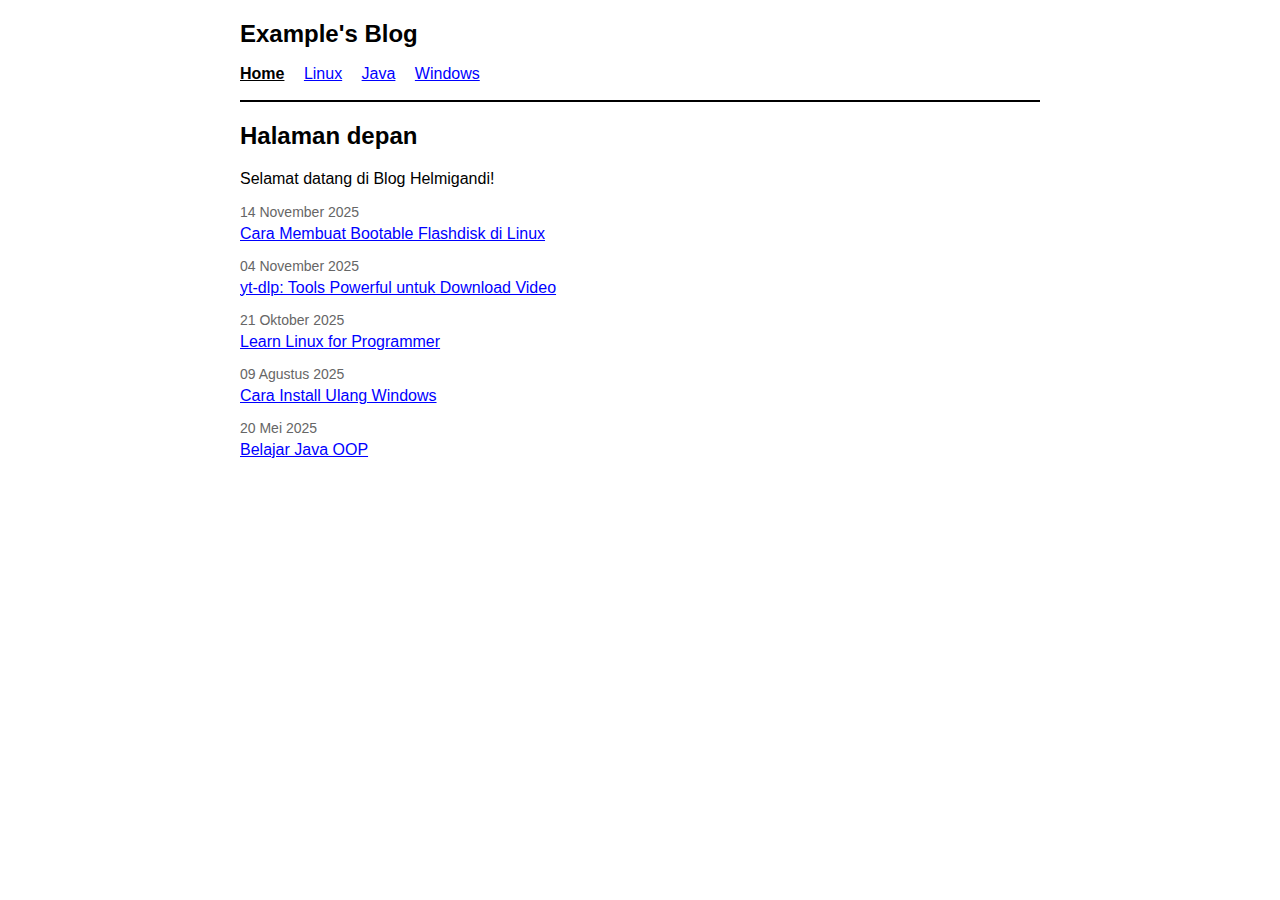
<file: index.html>
<!DOCTYPE html>
<html lang="en">
<head>
    <meta charset="UTF-8">
    <meta name="viewport" content="width=device-width, initial-scale=1.0">
    <title>Helmigandi - Halaman depan</title>
    <link rel="stylesheet" href="css/style.css">
    <!-- Favicon -->
    <link rel="icon" type="image/x-icon" href="images/favicon.ico">
    <link rel="icon" type="image/png" sizes="32x32" href="images/favicon-32x32.png">
    <link rel="icon" type="image/png" sizes="16x16" href="images/favicon-16x16.png">
    <!-- RSS Feed -->
    <link rel="alternate" type="application/rss+xml" title="Helmigandi's Blog RSS Feed" href="rss.xml">
</head>
<body data-page="home">
    <div id="navbar"></div>

    <h2>Halaman depan</h2>
    <p>Selamat datang di Blog Helmigandi!</p>

    <div id="posts-list"></div>

    <script src="js/navbar-home.js"></script>
    <script src="js/posts/linux.js"></script>
    <script src="js/posts/windows.js"></script>
    <script src="js/posts/java.js"></script>
    <script src="js/posts.js"></script>
    <script>
        displayPosts('all');
    </script>
</body>
</html>
</file>
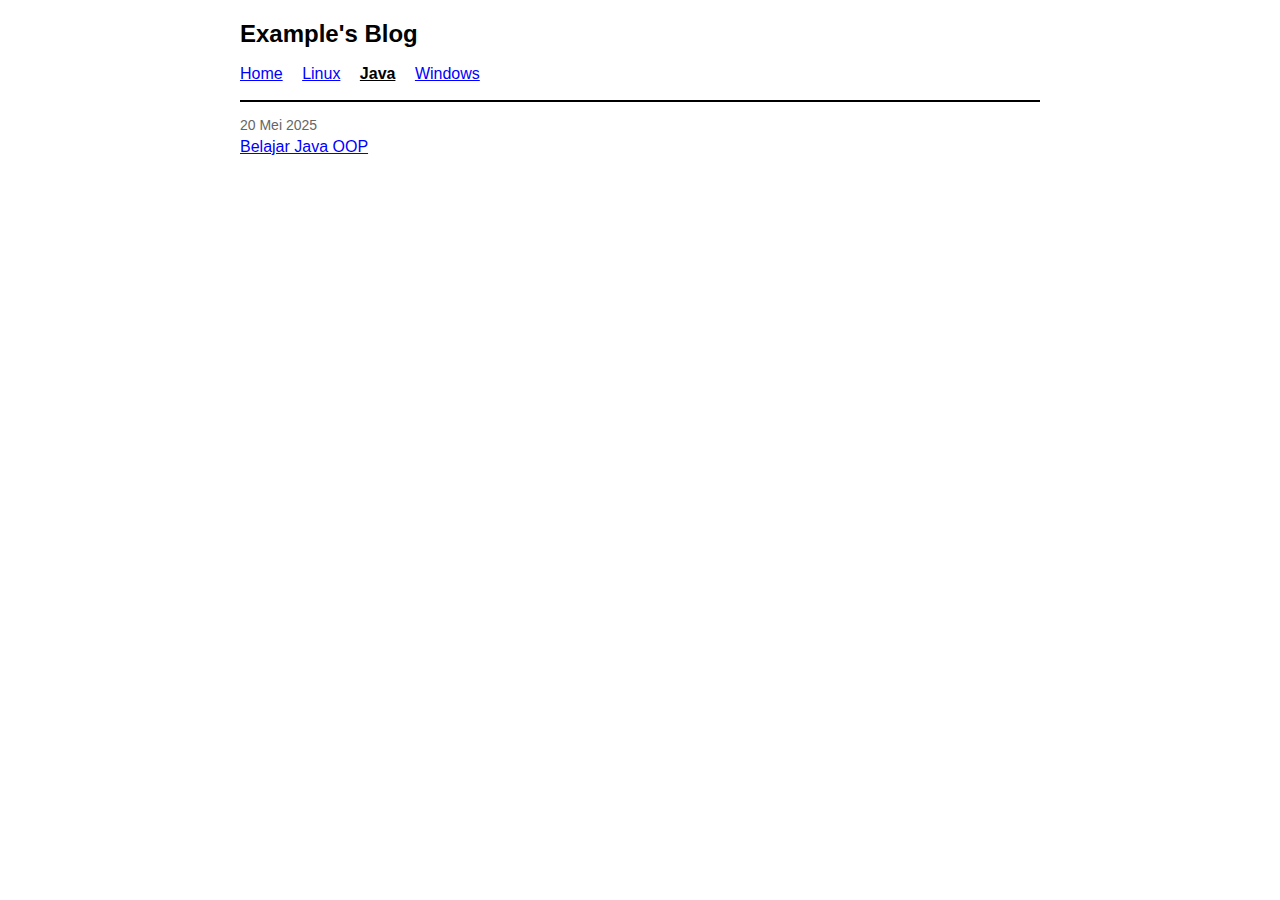
<file: pages/java.html>
<!DOCTYPE html>
<html lang="en">
<head>
    <meta charset="UTF-8">
    <meta name="viewport" content="width=device-width, initial-scale=1.0">
    <title>Java - Helmigandi</title>
    <link rel="stylesheet" href="../css/style.css">
</head>
<body data-page="java">
    <div id="navbar"></div>

    <!-- <h2>Java Page</h2> -->
    <!-- <p>Java content goes here...</p> -->

    <div id="posts-list"></div>

    <script src="../js/navbar.js"></script>
    <script src="../js/posts/java.js"></script>
    <script src="../js/posts.js"></script>
    <script>
        displayPosts('java');
    </script>
</body>
</html>
</file>
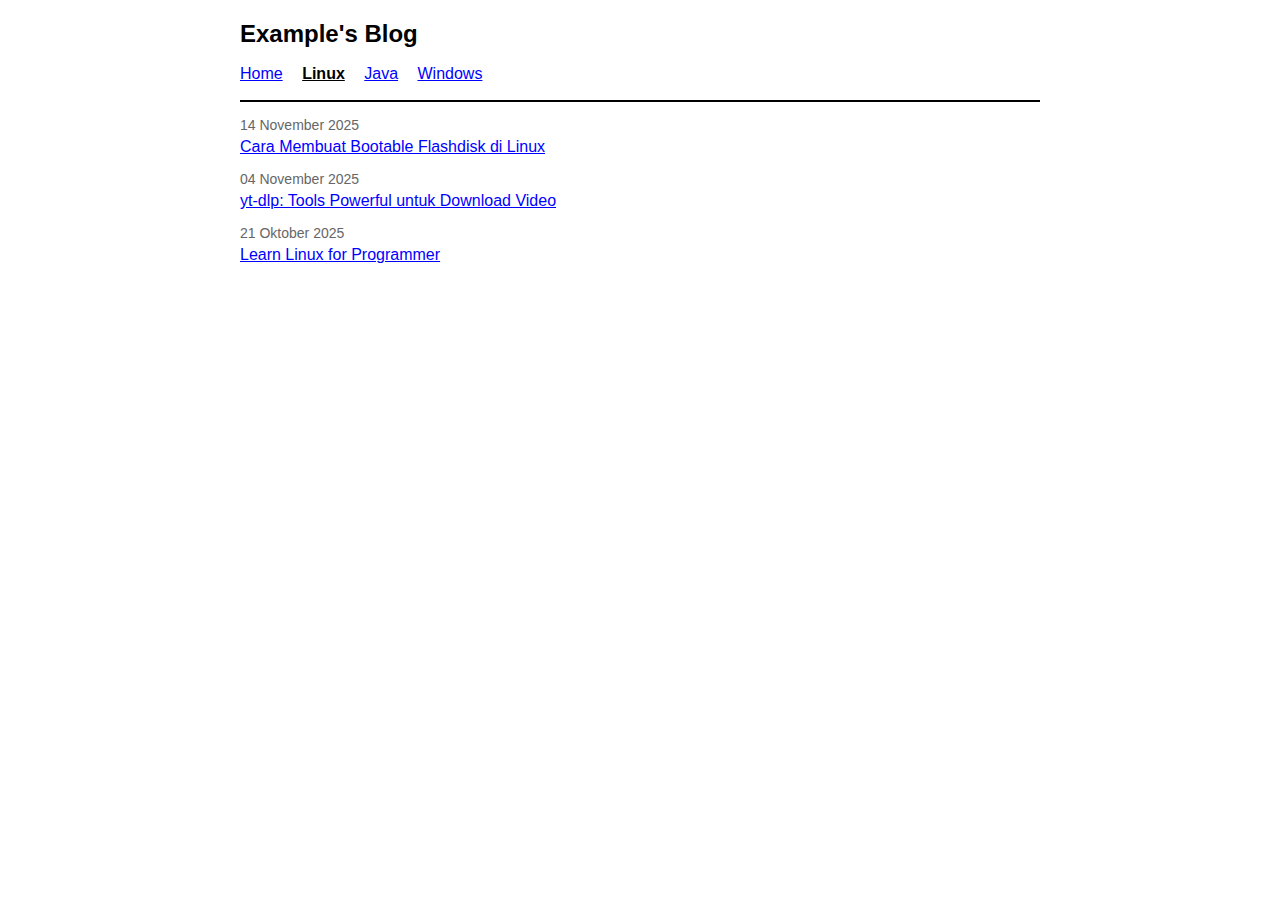
<file: pages/linux.html>
<!DOCTYPE html>
<html lang="en">
<head>
    <meta charset="UTF-8">
    <meta name="viewport" content="width=device-width, initial-scale=1.0">
    <title>Linux - Example's Blog</title>
    <link rel="stylesheet" href="../css/style.css">
</head>
<body data-page="linux">
    <div id="navbar"></div>

    <!-- <h2>Linux Page</h2> -->
    <!-- <p>Linux content goes here...</p> -->

    <div id="posts-list"></div>

    <script src="../js/navbar.js"></script>
    <script src="../js/posts/linux.js"></script>
    <script src="../js/posts.js"></script>
    <script>
        displayPosts('linux');
    </script>
</body>
</html>
</file>
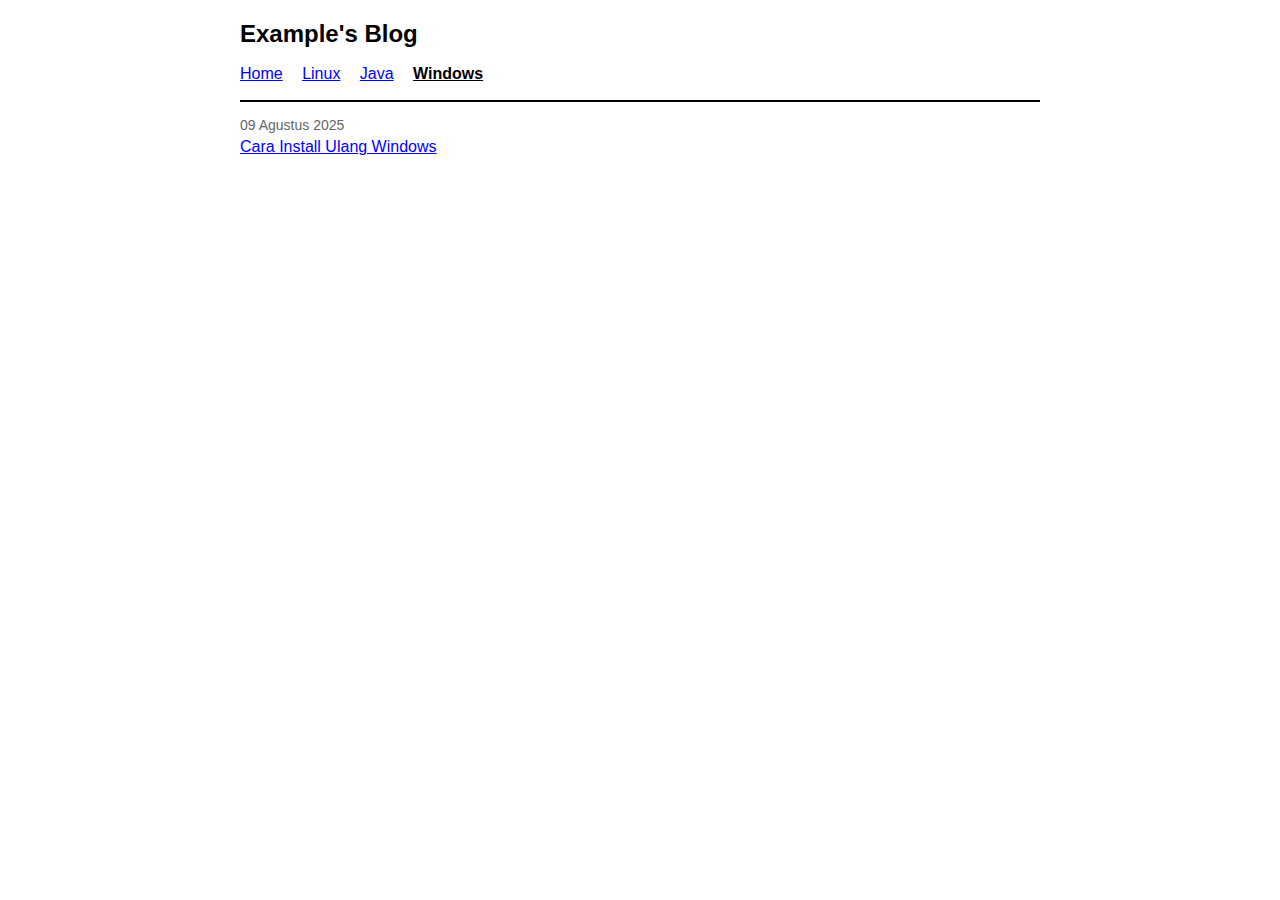
<file: pages/windows.html>
<!DOCTYPE html>
<html lang="en">
<head>
    <meta charset="UTF-8">
    <meta name="viewport" content="width=device-width, initial-scale=1.0">
    <title>Windows - Example's Blog</title>
    <link rel="stylesheet" href="../css/style.css">
</head>
<body data-page="windows">
    <div id="navbar"></div>

    <!-- <h2>Windows Page</h2> -->
    <!-- <p>Windows content goes here...</p> -->

    <div id="posts-list"></div>

    <script src="../js/navbar.js"></script>
    <script src="../js/posts/windows.js"></script>
    <script src="../js/posts.js"></script>
    <script>
        displayPosts('windows');
    </script>
</body>
</html>
</file>
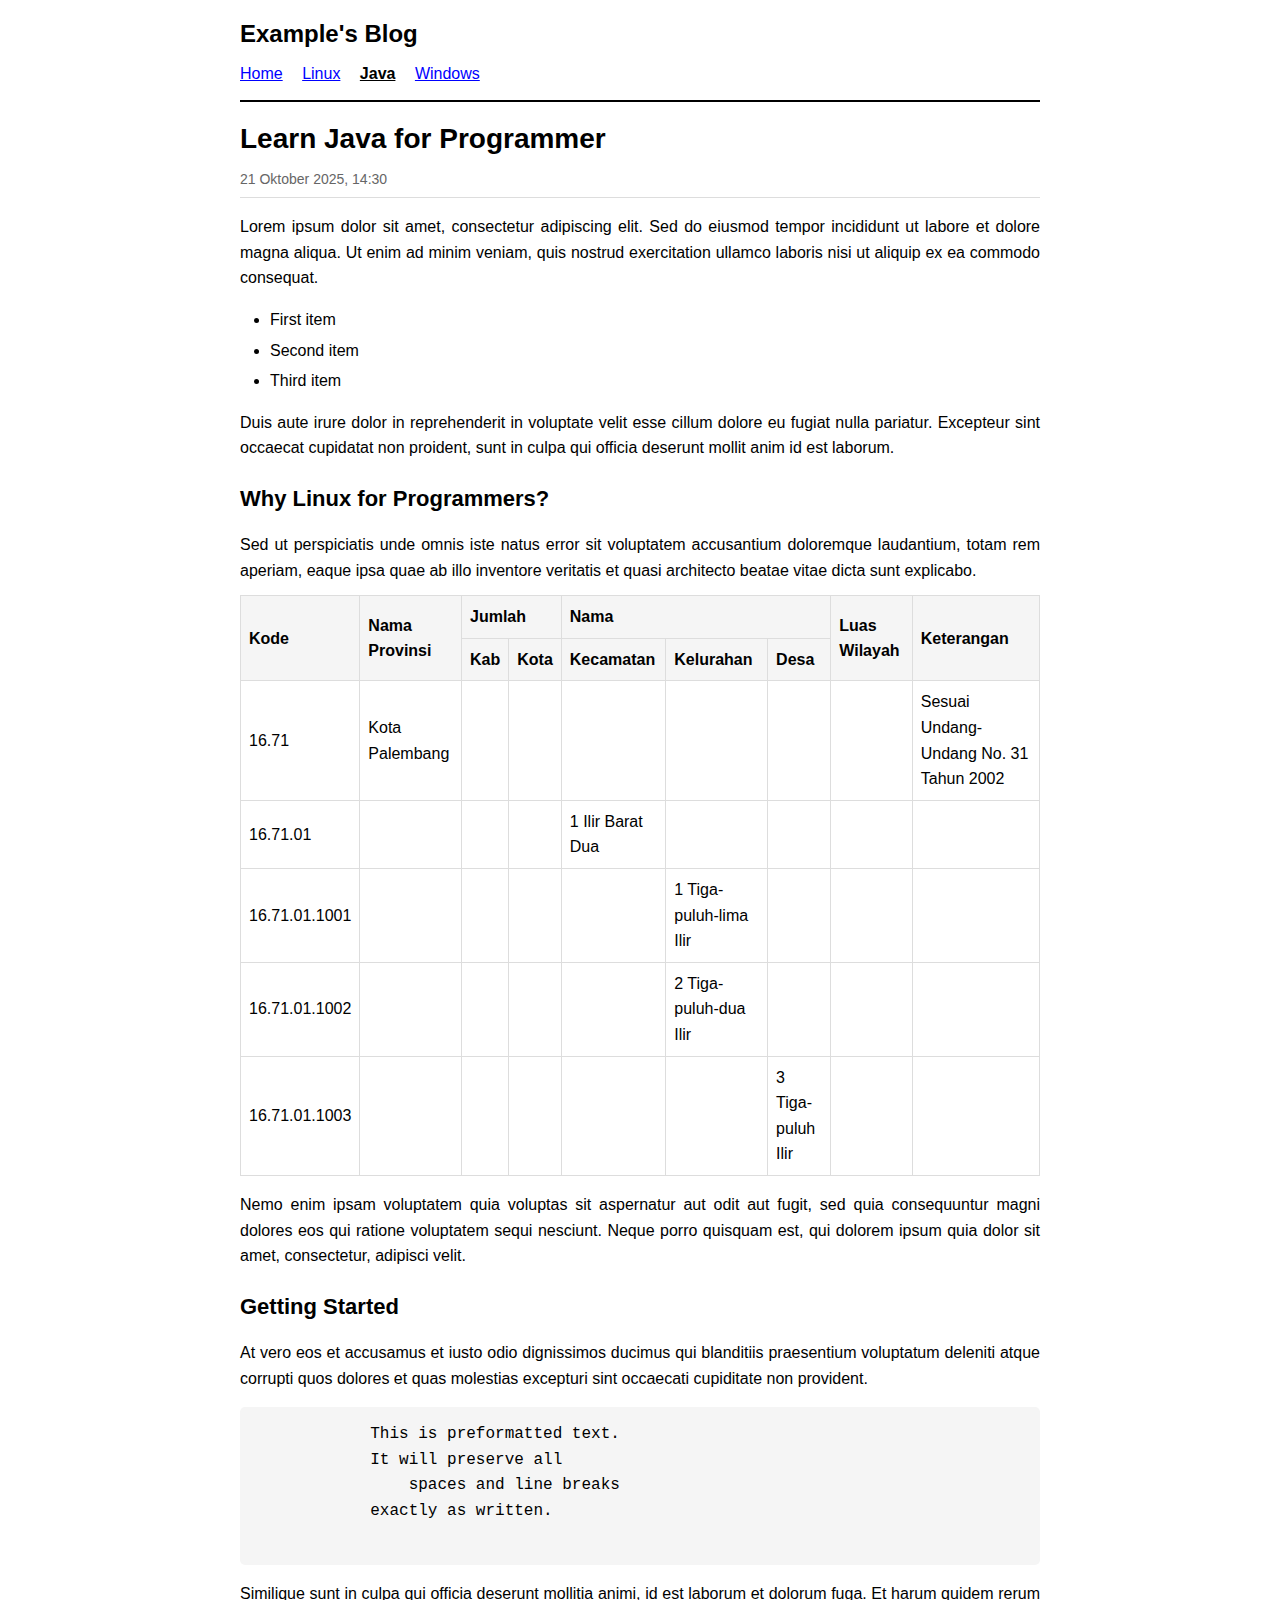
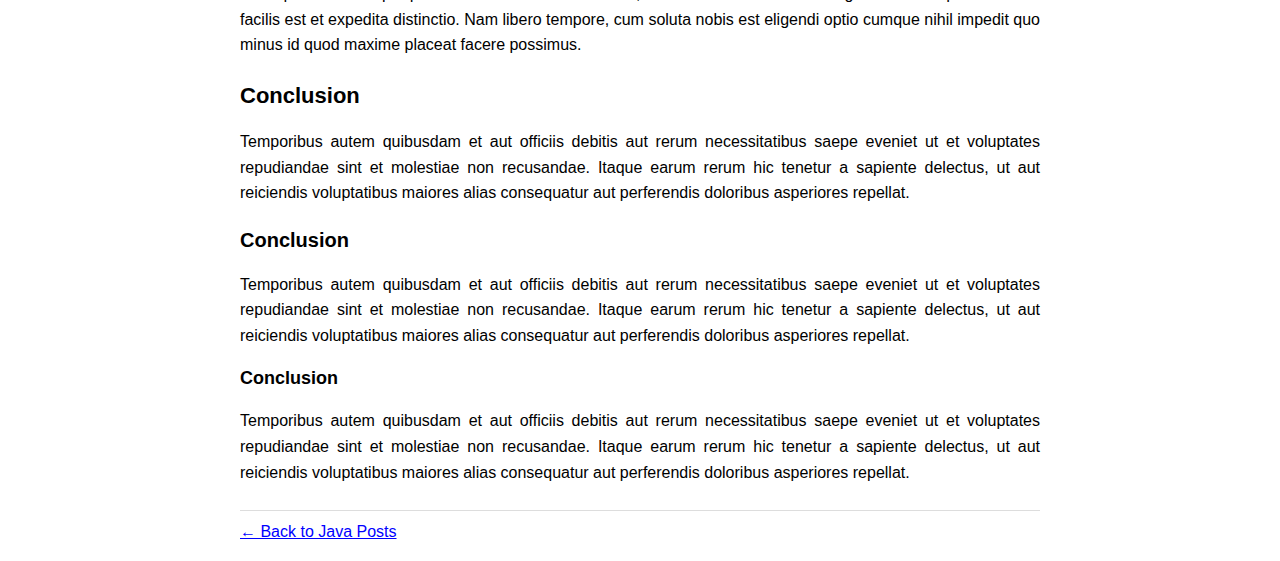
<file: posts/java/belajar-java-oop.html>
<!DOCTYPE html>
<html lang="en">
  <head>
    <meta charset="UTF-8" />
    <meta name="viewport" content="width=device-width, initial-scale=1.0" />
    <title>Learn Java for Programmer - Helmigandi</title>
    <link rel="stylesheet" href="../../css/style.css" />
    <link rel="stylesheet" href="../../css/post.css" />
  </head>
  <body data-page="java">
    <div id="navbar"></div>

    <article class="post-content">
      <h1 class="post-title">Learn Java for Programmer</h1>
      <p class="post-meta">21 Oktober 2025, 14:30</p>

      <div class="post-body">
        <p>
          Lorem ipsum dolor sit amet, consectetur adipiscing elit. Sed do eiusmod tempor incididunt ut labore et dolore
          magna aliqua. Ut enim ad minim veniam, quis nostrud exercitation ullamco laboris nisi ut aliquip ex ea commodo
          consequat.
        </p>

        <ul>
          <li>First item</li>
          <li>Second item</li>
          <li>Third item</li>
        </ul>
        <p>
          Duis aute irure dolor in reprehenderit in voluptate velit esse cillum dolore eu fugiat nulla pariatur.
          Excepteur sint occaecat cupidatat non proident, sunt in culpa qui officia deserunt mollit anim id est laborum.
        </p>

        <h2>Why Linux for Programmers?</h2>

        <p>
          Sed ut perspiciatis unde omnis iste natus error sit voluptatem accusantium doloremque laudantium, totam rem
          aperiam, eaque ipsa quae ab illo inventore veritatis et quasi architecto beatae vitae dicta sunt explicabo.
        </p>

        <table>
          <thead>
            <tr>
              <th rowspan="2">Kode</th>
              <th rowspan="2">Nama Provinsi</th>
              <th colspan="2">Jumlah</th>
              <th colspan="3">Nama</th>
              <th rowspan="2">Luas Wilayah</th>
              <th rowspan="2">Keterangan</th>
            </tr>
            <tr>
              <th>Kab</th>
              <th>Kota</th>
              <th>Kecamatan</th>
              <th>Kelurahan</th>
              <th>Desa</th>
            </tr>
          </thead>
          <tbody>
            <tr>
              <td>16.71</td>
              <td>Kota Palembang</td>
              <td></td>
              <td></td>
              <td></td>
              <td></td>
              <td></td>
              <td></td>
              <td>Sesuai Undang-Undang No. 31 Tahun 2002</td>
            </tr>
            <tr>
              <td>16.71.01</td>
              <td></td>
              <td></td>
              <td></td>
              <td>1 Ilir Barat Dua</td>
              <td></td>
              <td></td>
              <td></td>
              <td></td>
            </tr>
            <tr>
              <td>16.71.01.1001</td>
              <td></td>
              <td></td>
              <td></td>
              <td></td>
              <td>1 Tiga-puluh-lima Ilir</td>
              <td></td>
              <td></td>
              <td></td>
            </tr>
            <tr>
              <td>16.71.01.1002</td>
              <td></td>
              <td></td>
              <td></td>
              <td></td>
              <td>2 Tiga-puluh-dua Ilir</td>
              <td></td>
              <td></td>
              <td></td>
            </tr>
            <tr>
              <td>16.71.01.1003</td>
              <td></td>
              <td></td>
              <td></td>
              <td></td>
              <td></td>
              <td>3 Tiga-puluh Ilir</td>
              <td></td>
              <td></td>
            </tr>
          </tbody>
        </table>

        <p>
          Nemo enim ipsam voluptatem quia voluptas sit aspernatur aut odit aut fugit, sed quia consequuntur magni
          dolores eos qui ratione voluptatem sequi nesciunt. Neque porro quisquam est, qui dolorem ipsum quia dolor sit
          amet, consectetur, adipisci velit.
        </p>

        <h2>Getting Started</h2>

        <p>
          At vero eos et accusamus et iusto odio dignissimos ducimus qui blanditiis praesentium voluptatum deleniti
          atque corrupti quos dolores et quas molestias excepturi sint occaecati cupiditate non provident.
        </p>

        <pre>
            This is preformatted text.
            It will preserve all
                spaces and line breaks
            exactly as written.
        </pre>

        <p>
          Similique sunt in culpa qui officia deserunt mollitia animi, id est laborum et dolorum fuga. Et harum quidem
          rerum facilis est et expedita distinctio. Nam libero tempore, cum soluta nobis est eligendi optio cumque nihil
          impedit quo minus id quod maxime placeat facere possimus.
        </p>

        <h2>Conclusion</h2>

        <p>
          Temporibus autem quibusdam et aut officiis debitis aut rerum necessitatibus saepe eveniet ut et voluptates
          repudiandae sint et molestiae non recusandae. Itaque earum rerum hic tenetur a sapiente delectus, ut aut
          reiciendis voluptatibus maiores alias consequatur aut perferendis doloribus asperiores repellat.
        </p>

        <h3>Conclusion</h3>

        <p>
          Temporibus autem quibusdam et aut officiis debitis aut rerum necessitatibus saepe eveniet ut et voluptates
          repudiandae sint et molestiae non recusandae. Itaque earum rerum hic tenetur a sapiente delectus, ut aut
          reiciendis voluptatibus maiores alias consequatur aut perferendis doloribus asperiores repellat.
        </p>

        <h4>Conclusion</h4>

        <p>
          Temporibus autem quibusdam et aut officiis debitis aut rerum necessitatibus saepe eveniet ut et voluptates
          repudiandae sint et molestiae non recusandae. Itaque earum rerum hic tenetur a sapiente delectus, ut aut
          reiciendis voluptatibus maiores alias consequatur aut perferendis doloribus asperiores repellat.
        </p>
      </div>

      <div class="post-footer">
        <a href="../../pages/java.html">← Back to Java Posts</a>
      </div>
    </article>

    <script src="../../js/navbar-posts.js"></script>
  </body>
</html>
</file>
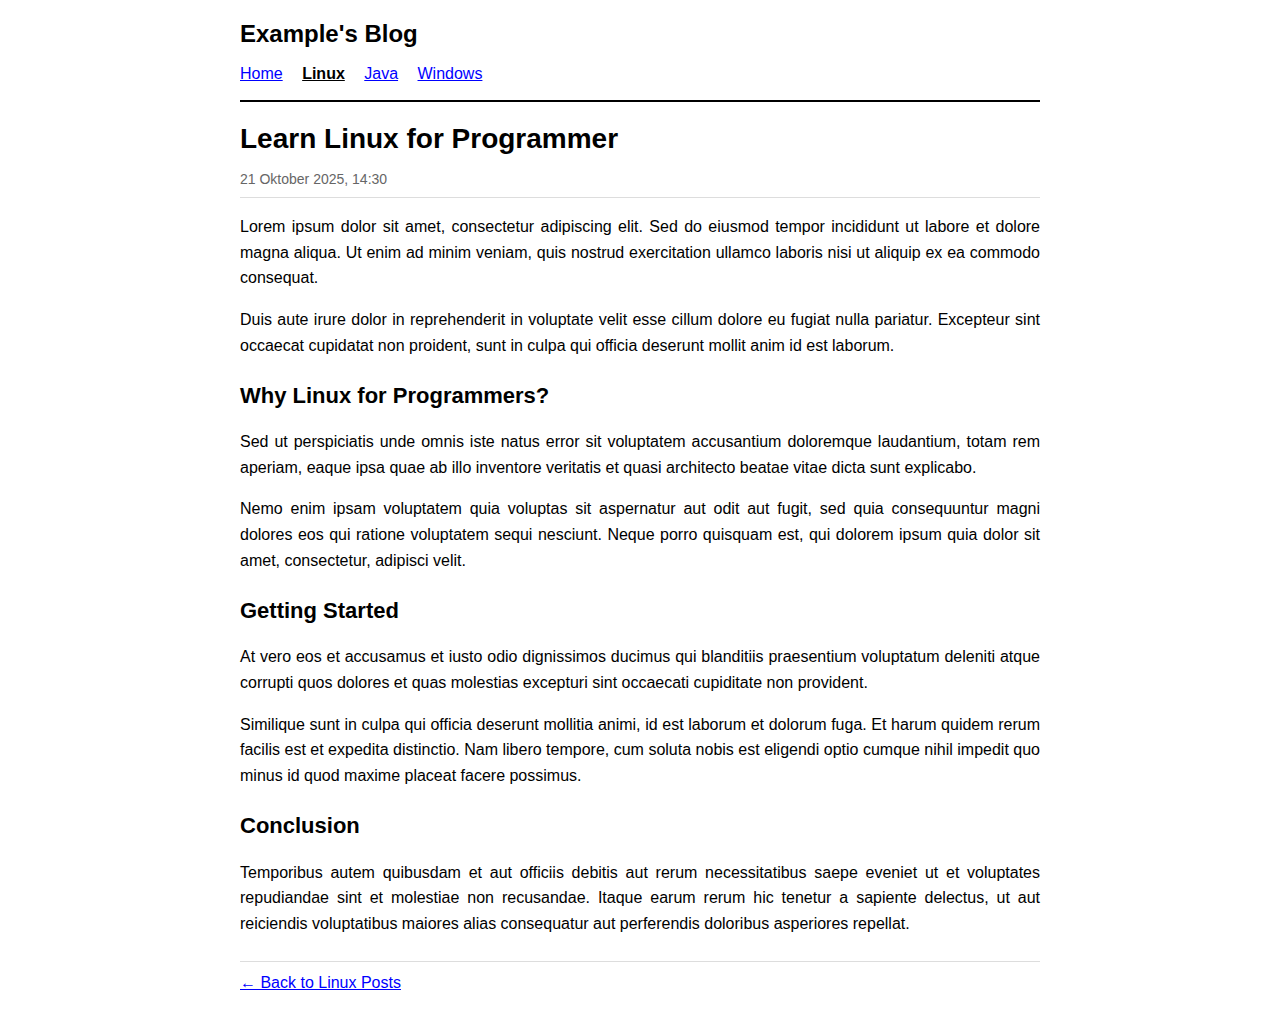
<file: posts/windows/cara-install-ulang-windows.html>
<!DOCTYPE html>
<html lang="en">
<head>
    <meta charset="UTF-8">
    <meta name="viewport" content="width=device-width, initial-scale=1.0">
    <title>Learn Linux for Programmer - Example's Blog</title>
    <link rel="stylesheet" href="../../css/style.css">
    <link rel="stylesheet" href="../../css/post.css">
</head>
<body data-page="linux">
    <div id="navbar"></div>

    <article class="post-content">
        <h1 class="post-title">Learn Linux for Programmer</h1>
        <p class="post-meta">21 Oktober 2025, 14:30</p>

        <div class="post-body">
            <p>Lorem ipsum dolor sit amet, consectetur adipiscing elit. Sed do eiusmod tempor incididunt ut labore et dolore magna aliqua. Ut enim ad minim veniam, quis nostrud exercitation ullamco laboris nisi ut aliquip ex ea commodo consequat.</p>

            <p>Duis aute irure dolor in reprehenderit in voluptate velit esse cillum dolore eu fugiat nulla pariatur. Excepteur sint occaecat cupidatat non proident, sunt in culpa qui officia deserunt mollit anim id est laborum.</p>

            <h2>Why Linux for Programmers?</h2>

            <p>Sed ut perspiciatis unde omnis iste natus error sit voluptatem accusantium doloremque laudantium, totam rem aperiam, eaque ipsa quae ab illo inventore veritatis et quasi architecto beatae vitae dicta sunt explicabo.</p>

            <p>Nemo enim ipsam voluptatem quia voluptas sit aspernatur aut odit aut fugit, sed quia consequuntur magni dolores eos qui ratione voluptatem sequi nesciunt. Neque porro quisquam est, qui dolorem ipsum quia dolor sit amet, consectetur, adipisci velit.</p>

            <h2>Getting Started</h2>

            <p>At vero eos et accusamus et iusto odio dignissimos ducimus qui blanditiis praesentium voluptatum deleniti atque corrupti quos dolores et quas molestias excepturi sint occaecati cupiditate non provident.</p>

            <p>Similique sunt in culpa qui officia deserunt mollitia animi, id est laborum et dolorum fuga. Et harum quidem rerum facilis est et expedita distinctio. Nam libero tempore, cum soluta nobis est eligendi optio cumque nihil impedit quo minus id quod maxime placeat facere possimus.</p>

            <h2>Conclusion</h2>

            <p>Temporibus autem quibusdam et aut officiis debitis aut rerum necessitatibus saepe eveniet ut et voluptates repudiandae sint et molestiae non recusandae. Itaque earum rerum hic tenetur a sapiente delectus, ut aut reiciendis voluptatibus maiores alias consequatur aut perferendis doloribus asperiores repellat.</p>
        </div>

        <div class="post-footer">
            <a href="../../pages/linux.html">← Back to Linux Posts</a>
        </div>
    </article>

    <script src="../../js/navbar-posts.js"></script>
</body>
</html>
</file>
<file: css/style.css>
body {
  font-family: Arial, sans-serif;
  margin: 20px auto;
  max-width: 800px;
  padding: 0 20px;
}

h1 {
  font-size: 24px;
  margin-bottom: 10px;
}

nav a {
  color: blue;
  text-decoration: underline;
  margin-right: 15px;
  line-height: 2;
}

nav a.active {
  color: black;
  font-weight: bold;
}

hr {
  margin-top: 10px;
  border: 1px solid black;
}

.post-item {
  margin: 15px 0;
}

.post-date {
  color: #666;
  display: block;
  font-size: 14px;
  margin-bottom: 5px;
}

.post-item a {
  color: blue;
  text-decoration: underline;
}

.pagination {
  margin-top: 30px;
  display: flex;
  gap: 10px;
  align-items: center;
}

.pagination a {
  color: blue;
  text-decoration: underline;
  padding: 5px 10px;
}

.pagination .current-page {
  font-weight: bold;
  color: black;
  padding: 5px 10px;
}
</file>
<file: css/post.css>
.post-content {
    margin-top: 15px;
}

.post-title {
    font-size: 28px;
    margin-bottom: 5px;
    line-height: 1.3;
}

.post-meta {
    color: #666;
    font-size: 14px;
    margin-bottom: 15px;
    padding-bottom: 10px;
    border-bottom: 1px solid #ddd;
}

.post-body {
    line-height: 1.6;
    font-size: 16px;
}

.post-body p {
    margin-bottom: 12px;
    text-align: justify;
}

.post-body h2 {
    font-size: 22px;
    margin-top: 20px;
    margin-bottom: 8px;
}

.post-body h3 {
    font-size: 20px;
    margin-top: 18px;
    margin-bottom: 8px;
}

.post-body h4 {
    font-size: 18px;
    margin-top: 15px;
    margin-bottom: 8px;
}

.post-body h5 {
    font-size: 16px;
    margin-top: 12px;
    margin-bottom: 8px;
    font-weight: bold;
}

.post-body h6 {
    font-size: 16px;
    margin-top: 12px;
    margin-bottom: 8px;
    font-weight: normal;
    font-style: italic;
}

.post-footer {
    margin-top: 25px;
    padding-top: 12px;
    border-top: 1px solid #ddd;
}

.post-footer a {
    color: blue;
    text-decoration: underline;
}

/* Lists */
.post-body ul,
.post-body ol {
    margin-bottom: 12px;
    padding-left: 30px;
}

.post-body li {
    margin-bottom: 5px;
}

/* Tables */
.post-body table {
    width: 100%;
    border-collapse: collapse;
    margin-bottom: 15px;
}

.post-body table th,
.post-body table td {
    border: 1px solid #ddd;
    padding: 8px;
    text-align: left;
}

.post-body table th {
    background-color: #f5f5f5;
    font-weight: bold;
}

/* Code blocks */
.post-body code {
    background-color: #f5f5f5;
    padding: 2px 5px;
    border-radius: 3px;
    font-family: monospace;
    font-size: 14px;
}

.post-body pre {
    background-color: #f5f5f5;
    padding: 15px;
    border-radius: 5px;
    overflow-x: auto;
    margin-bottom: 12px;
}

.post-body pre code {
    padding: 0;
    background-color: transparent;
    font-size: 14px;
    line-height: 1.5;
}

/* Blockquotes */
.post-body blockquote {
    border-left: 3px solid #ddd;
    padding-left: 15px;
    margin-left: 0;
    margin-bottom: 12px;
    color: #666;
    font-style: italic;
}

/* Images */
.post-body img {
    max-width: 100%;
    height: auto;
    display: block;
    margin: 15px 0;
    border-radius: 5px;
}

.post-body figure {
    margin: 20px 0;
}

.post-body figure img {
    margin-bottom: 8px;
}

.post-body figcaption {
    text-align: center;
    font-size: 14px;
    color: #666;
    font-style: italic;
    margin-top: 8px;
}

/* Links */
.post-body a {
    color: blue;
    text-decoration: underline;
}

/* Horizontal rule */
.post-body hr {
    border: none;
    border-top: 1px solid #ddd;
    margin: 20px 0;
}

/* Strong and emphasis */
.post-body strong {
    font-weight: bold;
}

.post-body em {
    font-style: italic;
}
</file>
